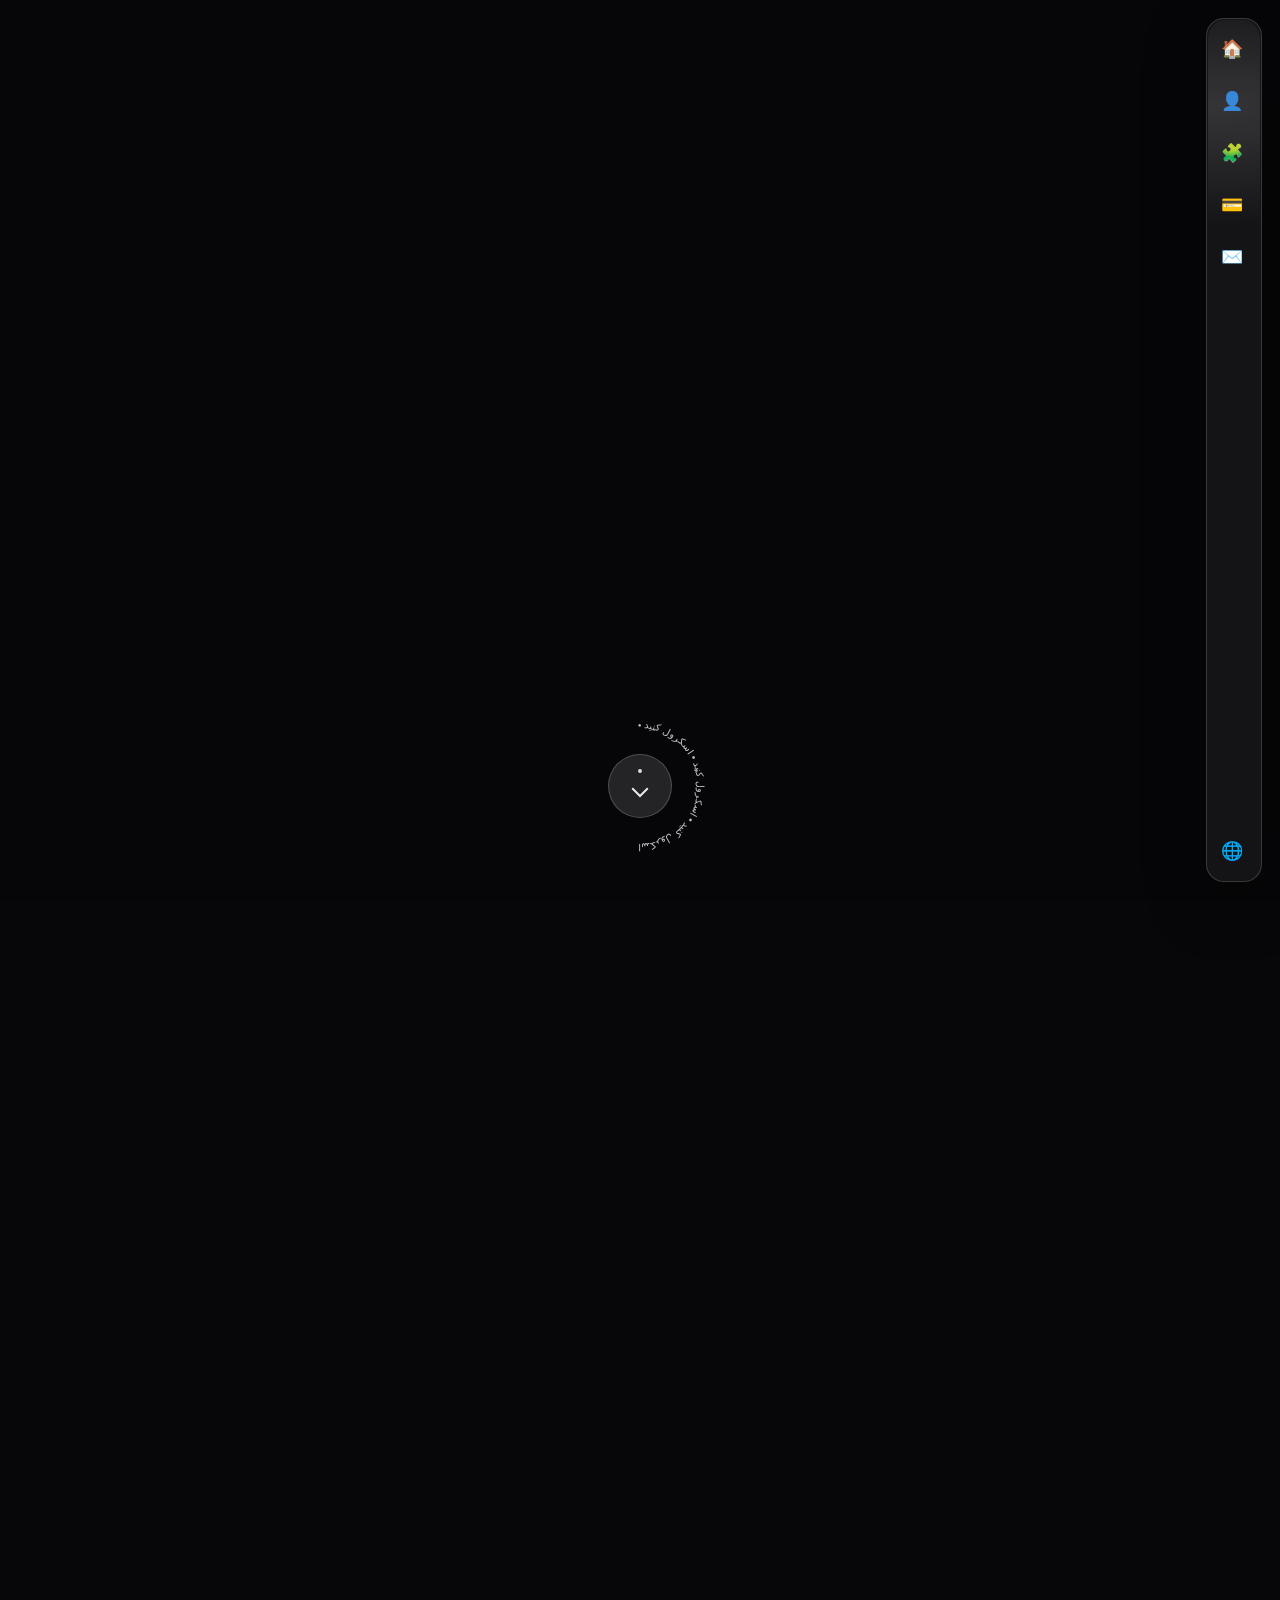
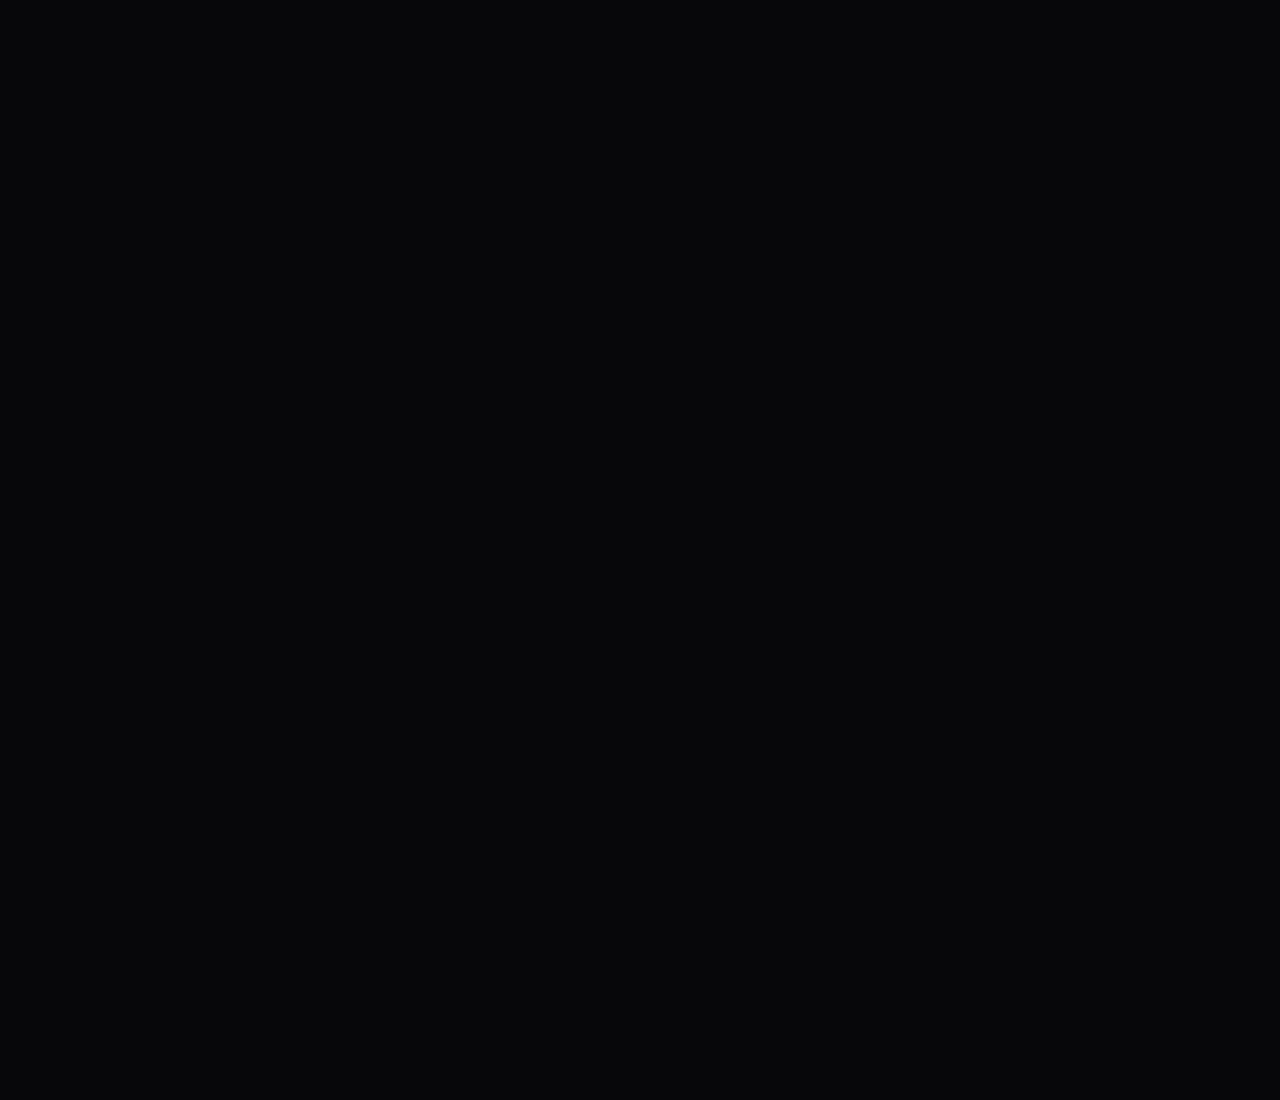
<file: index.html>
<!DOCTYPE html>
<html lang="fa" dir="rtl">
  <head>
    <meta charset="UTF-8" />
    <title>Home</title>

    <link rel="stylesheet" href="css/base.css" />
    <link rel="stylesheet" href="css/slider.css" />
  </head>
  <body>
    <canvas id="bg-canvas"></canvas>

    <!-- TOOLBOX (links only, independent from slider) -->
    <aside class="toolbox" id="toolbox">
      <a class="tb-item tb-link" href="index.html">
        <span class="ico">🏠</span>
        <span class="txt" data-i18n="tbHome">خانه</span>
      </a>

      <a class="tb-item tb-link" href="about.html">
        <span class="ico">👤</span>
        <span class="txt" data-i18n="tbAbout">درباره من</span>
      </a>

      <a class="tb-item tb-link" href="projects.html">
        <span class="ico">🧩</span>
        <span class="txt" data-i18n="tbProjects">پروژه‌ها</span>
      </a>

      <a class="tb-item tb-link" href="pricing.html">
        <span class="ico">💳</span>
        <span class="txt" data-i18n="tbPricing">تعرفه</span>
      </a>

      <a class="tb-item tb-link" href="contact.html">
        <span class="ico">✉️</span>
        <span class="txt" data-i18n="tbContact">تماس</span>
      </a>

      <div class="tb-spacer"></div>

      <button class="tb-item tb-lang" id="langBtn" type="button">
        <span class="ico">🌐</span>
        <span class="txt" data-i18n="langBtn">English</span>
      </button>
    </aside>

    <!-- INDEX SLIDER -->
    <div class="slider" id="slider">
      <!-- Slide 1 -->
      <section class="slide">
        <div class="slide-inner">
          <h1 class="hero-title" data-i18n="homeTitle">سلام، من سامان هستم</h1>
          <p class="hero-text" data-i18n="homeText">
            طراح/توسعه‌دهنده فرانت‌اند — تجربه‌های مدرن، انیمیشن‌های سبک، رابط
            کاربری تمیز.
          </p>

          <div class="actions">
            <a class="btn" href="about.html" data-i18n="homeBtn"
              >رفتن به صفحه درباره من</a
            >
          </div>
        </div>

        <!-- Scroll hint: click -> slide 2 -->
        <button
          class="scroll-hint"
          id="scrollHintBtn"
          type="button"
          aria-label="Scroll down"
        >
          <svg class="scroll-ring" viewBox="0 0 200 200" aria-hidden="true">
            <defs>
              <path
                id="circlePath"
                d="M 100,100 m -72,0 a 72,72 0 1,1 144,0 a 72,72 0 1,1 -144,0"
              />
            </defs>

            <g class="ring-rotate">
              <text class="ring-text">
                <textPath
                  href="#circlePath"
                  startOffset="50%"
                  text-anchor="middle"
                  data-i18n-textpath="scrollRing"
                >
                  SCROLL DOWN • SCROLL DOWN • SCROLL DOWN •
                </textPath>
              </text>
            </g>
          </svg>

          <span class="scroll-center">
            <span class="scroll-dot"></span>
            <span class="scroll-arrow"></span>
          </span>
        </button>
      </section>

      <!-- Slide 2 -->
      <section class="slide">
        <div class="slide-inner">
          <h2 class="page-title" data-i18n="indexAboutTitle">درباره‌ی من</h2>
          <p class="page-text" data-i18n="indexAboutText">
            این یک معرفی کوتاه داخل صفحه اصلی است. برای جزئیات بیشتر می‌توانید
            وارد صفحه درباره من شوید.
          </p>

          <ul class="list">
            <li data-i18n="indexAboutLi1">طراحی UI و تجربه کاربری</li>
            <li data-i18n="indexAboutLi2">Front-end با HTML/CSS/JS</li>
            <li data-i18n="indexAboutLi3">انیمیشن و تعاملات</li>
          </ul>

          <div class="actions">
            <a class="btn" href="projects.html" data-i18n="indexAboutCta"
              >دیدن پروژه‌ها</a
            >
          </div>
        </div>
      </section>

      <!-- Slide 3 -->
      <section class="slide">
        <div class="slide-inner">
          <h2 class="page-title" data-i18n="indexContactTitle">تماس با من</h2>
          <p class="page-text" data-i18n="indexContactText">
            اگر همکاری یا سوال دارید، از راه‌های زیر با من در ارتباط باشید.
          </p>

          <div class="contact-items">
            <div class="contact-item">
              <span class="label" data-i18n="indexEmailLabel">ایمیل</span>
              <span class="value" data-i18n="indexEmailValue"
                >you@email.com</span
              >
            </div>
            <div class="contact-item">
              <span class="label" data-i18n="indexPhoneLabel">شماره</span>
              <span class="value" data-i18n="indexPhoneValue"
                >0900 000 0000</span
              >
            </div>
          </div>

          <a class="btn" href="contact.html" data-i18n="indexContactCta"
            >رفتن به صفحه تماس</a
          >
        </div>
      </section>
    </div>

    <script src="js/core.js"></script>
    <script src="js/slider.js"></script>
  </body>
</html>
</file>
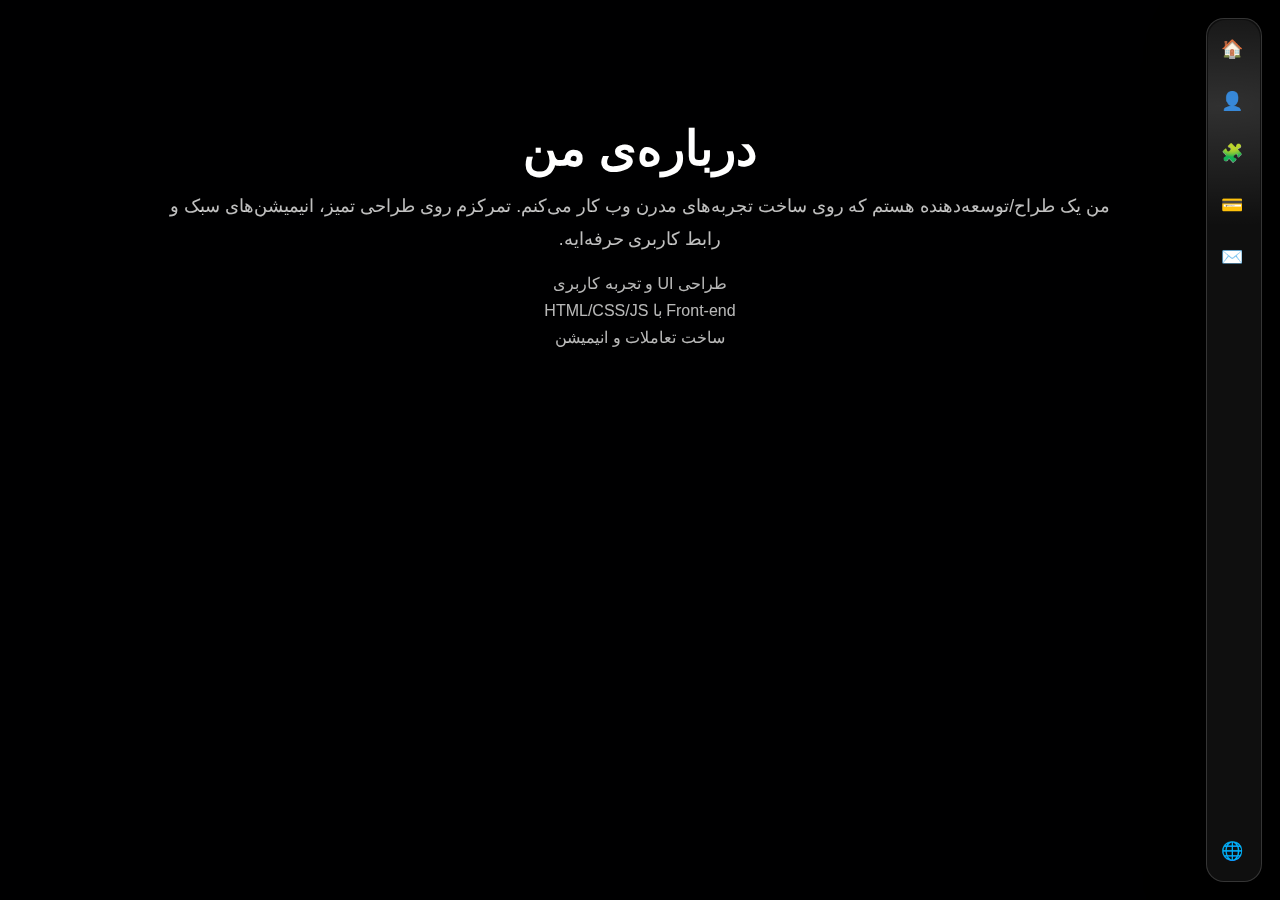
<file: about.html>
<!DOCTYPE html>
<html lang="fa" dir="rtl">
  <head>
    <meta charset="UTF-8" />
    <title>About</title>

    <link rel="stylesheet" href="css/base.css" />
    <link rel="stylesheet" href="css/pages.css" />
  </head>
  <body>
    <canvas id="bg-canvas"></canvas>

    <aside class="toolbox" id="toolbox">
      <a class="tb-item tb-link" href="index.html"
        ><span class="ico">🏠</span
        ><span class="txt" data-i18n="tbHome">خانه</span></a
      >
      <a class="tb-item tb-link" href="about.html"
        ><span class="ico">👤</span
        ><span class="txt" data-i18n="tbAbout">درباره من</span></a
      >
      <a class="tb-item tb-link" href="projects.html"
        ><span class="ico">🧩</span
        ><span class="txt" data-i18n="tbProjects">پروژه‌ها</span></a
      >
      <a class="tb-item tb-link" href="pricing.html"
        ><span class="ico">💳</span
        ><span class="txt" data-i18n="tbPricing">تعرفه</span></a
      >
      <a class="tb-item tb-link" href="contact.html"
        ><span class="ico">✉️</span
        ><span class="txt" data-i18n="tbContact">تماس</span></a
      >
      <div class="tb-spacer"></div>
      <button class="tb-item tb-lang" id="langBtn" type="button">
        <span class="ico">🌐</span
        ><span class="txt" data-i18n="langBtn">English</span>
      </button>
    </aside>

    <main class="page">
      <div class="page-inner">
        <h1 class="page-title" data-i18n="aboutTitle">درباره‌ی من</h1>
        <p class="page-text" data-i18n="aboutText">
          من یک طراح/توسعه‌دهنده هستم که روی ساخت تجربه‌های مدرن وب کار می‌کنم.
          تمرکزم روی طراحی تمیز، انیمیشن‌های سبک و رابط کاربری حرفه‌ایه.
        </p>

        <ul class="list">
          <li data-i18n="aboutLi1">طراحی UI و تجربه کاربری</li>
          <li data-i18n="aboutLi2">Front-end با HTML/CSS/JS</li>
          <li data-i18n="aboutLi3">ساخت تعاملات و انیمیشن</li>
        </ul>
      </div>
    </main>

    <script src="js/core.js"></script>
    <script src="js/pages.js"></script>
  </body>
</html>
</file>
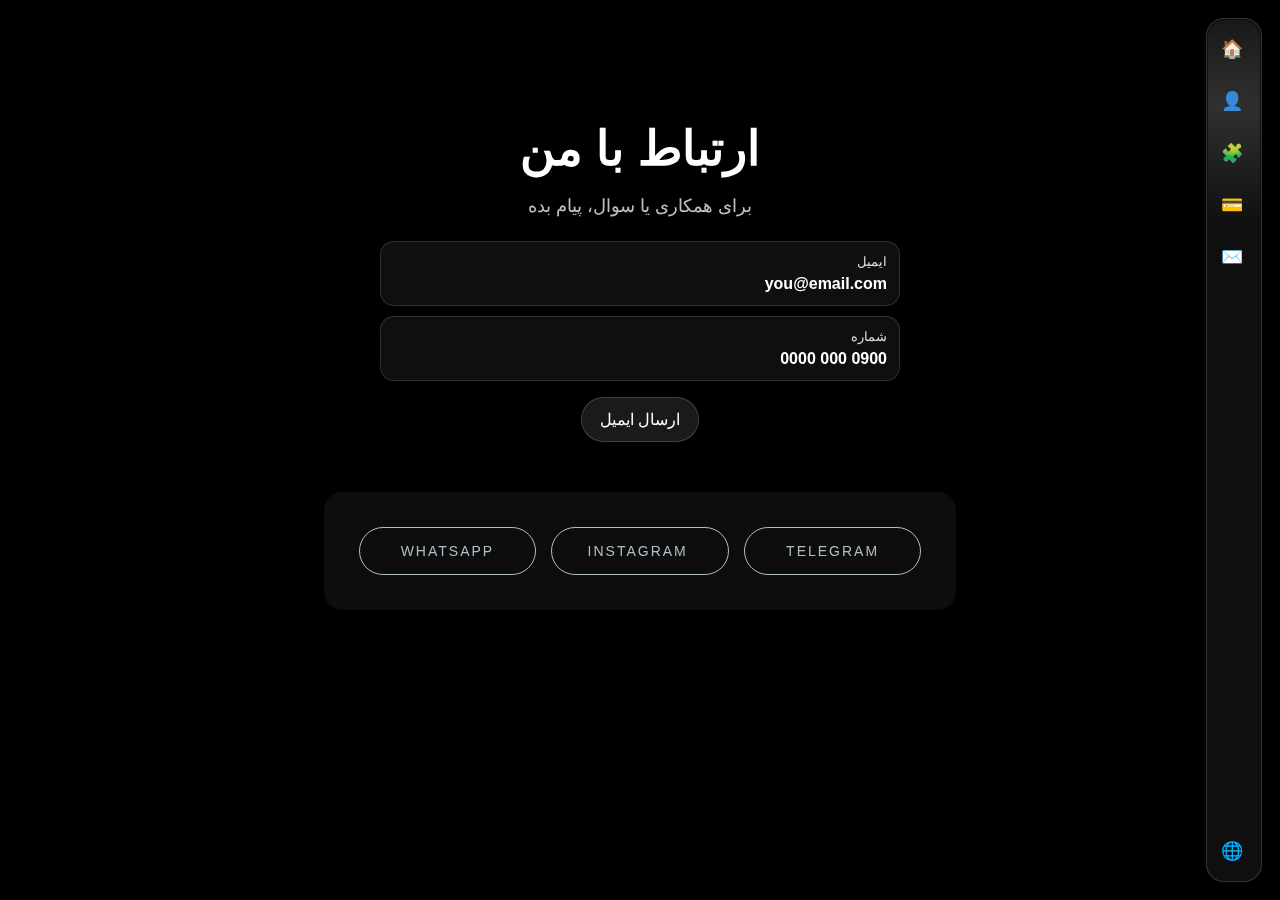
<file: contact.html>
<!doctype html>
<html lang="fa" dir="rtl">
  <head>
    <meta charset="UTF-8" />
    <title>Contact</title>

    <link rel="stylesheet" href="css/base.css" />
    <link rel="stylesheet" href="css/pages.css" />
  </head>
  <body>
    <canvas id="bg-canvas"></canvas>

    <aside class="toolbox" id="toolbox">
      <a class="tb-item tb-link" href="index.html"
        ><span class="ico">🏠</span
        ><span class="txt" data-i18n="tbHome">خانه</span></a
      >
      <a class="tb-item tb-link" href="about.html"
        ><span class="ico">👤</span
        ><span class="txt" data-i18n="tbAbout">درباره من</span></a
      >
      <a class="tb-item tb-link" href="projects.html"
        ><span class="ico">🧩</span
        ><span class="txt" data-i18n="tbProjects">پروژه‌ها</span></a
      >
      <a class="tb-item tb-link" href="pricing.html"
        ><span class="ico">💳</span
        ><span class="txt" data-i18n="tbPricing">تعرفه</span></a
      >
      <a class="tb-item tb-link" href="contact.html"
        ><span class="ico">✉️</span
        ><span class="txt" data-i18n="tbContact">تماس</span></a
      >
      <div class="tb-spacer"></div>
      <button class="tb-item tb-lang" id="langBtn" type="button">
        <span class="ico">🌐</span
        ><span class="txt" data-i18n="langBtn">English</span>
      </button>
    </aside>

    <main class="page">
      <div class="page-inner">
        <h1 class="page-title" data-i18n="contactTitle">ارتباط با من</h1>
        <p class="page-text" data-i18n="contactText">
          برای همکاری یا سوال، پیام بده
        </p>

        <div class="contact-items">
          <div class="contact-item">
            <span class="label" data-i18n="contactEmailLabel">ایمیل</span>
            <span class="value" data-i18n="contactEmailValue"
              >you@email.com</span
            >
          </div>
          <div class="contact-item">
            <span class="label" data-i18n="contactPhoneLabel">شماره</span>
            <span class="value" data-i18n="contactPhoneValue"
              >0900 000 0000</span
            >
          </div>
        </div>

        <a class="btn" href="mailto:you@email.com" data-i18n="contactBtn"
          >ارسال ایمیل</a
        >
      </div>

      <div class="social-box">
        <a href="https://t.me/Saman_karimkhani" class="btn-social">TELEGRAM</a>
        <a href="https://instagram.com/samankarimkhanii" class="btn-social"
          >INSTAGRAM</a
        >
        <a href="https://wa.me/989923458368" class="btn-social">WHATSAPP</a>
      </div>
    </main>

    <script src="js/core.js"></script>
    <script src="js/pages.js"></script>
  </body>
</html>
</file>
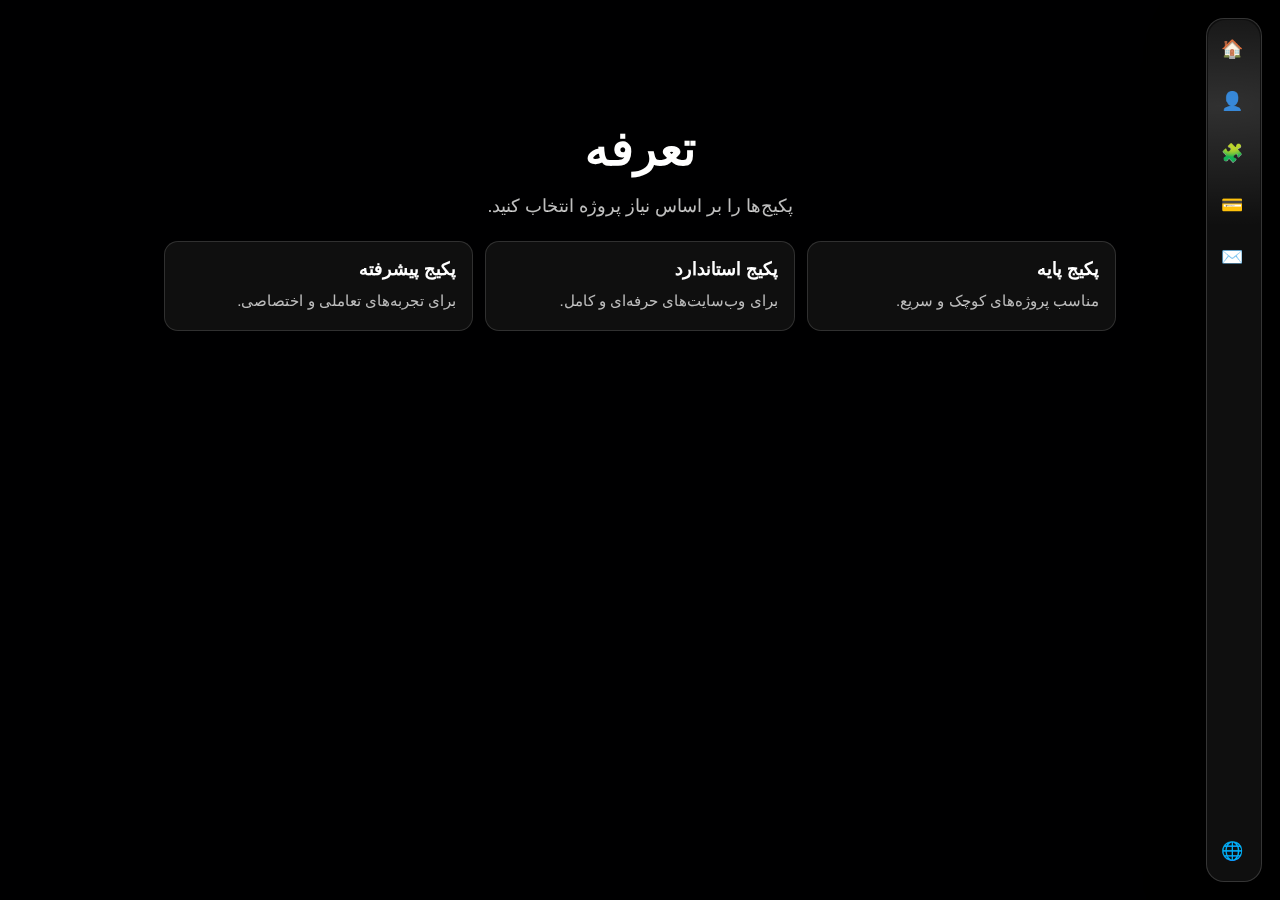
<file: pricing.html>
<!DOCTYPE html>
<html lang="fa" dir="rtl">
  <head>
    <meta charset="UTF-8" />
    <title>Pricing</title>

    <link rel="stylesheet" href="css/base.css" />
    <link rel="stylesheet" href="css/pages.css" />
  </head>
  <body>
    <canvas id="bg-canvas"></canvas>

    <aside class="toolbox" id="toolbox">
      <a class="tb-item tb-link" href="index.html"
        ><span class="ico">🏠</span
        ><span class="txt" data-i18n="tbHome">خانه</span></a
      >
      <a class="tb-item tb-link" href="about.html"
        ><span class="ico">👤</span
        ><span class="txt" data-i18n="tbAbout">درباره من</span></a
      >
      <a class="tb-item tb-link" href="projects.html"
        ><span class="ico">🧩</span
        ><span class="txt" data-i18n="tbProjects">پروژه‌ها</span></a
      >
      <a class="tb-item tb-link" href="pricing.html"
        ><span class="ico">💳</span
        ><span class="txt" data-i18n="tbPricing">تعرفه</span></a
      >
      <a class="tb-item tb-link" href="contact.html"
        ><span class="ico">✉️</span
        ><span class="txt" data-i18n="tbContact">تماس</span></a
      >
      <div class="tb-spacer"></div>
      <button class="tb-item tb-lang" id="langBtn" type="button">
        <span class="ico">🌐</span
        ><span class="txt" data-i18n="langBtn">English</span>
      </button>
    </aside>

    <main class="page">
      <div class="page-inner">
        <h1 class="page-title" data-i18n="pricingTitle">تعرفه</h1>
        <p class="page-text" data-i18n="pricingText">
          پکیج‌ها را بر اساس نیاز پروژه انتخاب کنید.
        </p>

        <div class="cards">
          <article class="card">
            <h3 class="card-title" data-i18n="price1Title">پکیج پایه</h3>
            <p class="card-text" data-i18n="price1Text">
              مناسب پروژه‌های کوچک و سریع.
            </p>
          </article>

          <article class="card">
            <h3 class="card-title" data-i18n="price2Title">پکیج استاندارد</h3>
            <p class="card-text" data-i18n="price2Text">
              برای وب‌سایت‌های حرفه‌ای و کامل.
            </p>
          </article>

          <article class="card">
            <h3 class="card-title" data-i18n="price3Title">پکیج پیشرفته</h3>
            <p class="card-text" data-i18n="price3Text">
              برای تجربه‌های تعاملی و اختصاصی.
            </p>
          </article>
        </div>
      </div>
    </main>

    <script src="js/core.js"></script>
    <script src="js/pages.js"></script>
  </body>
</html>
</file>
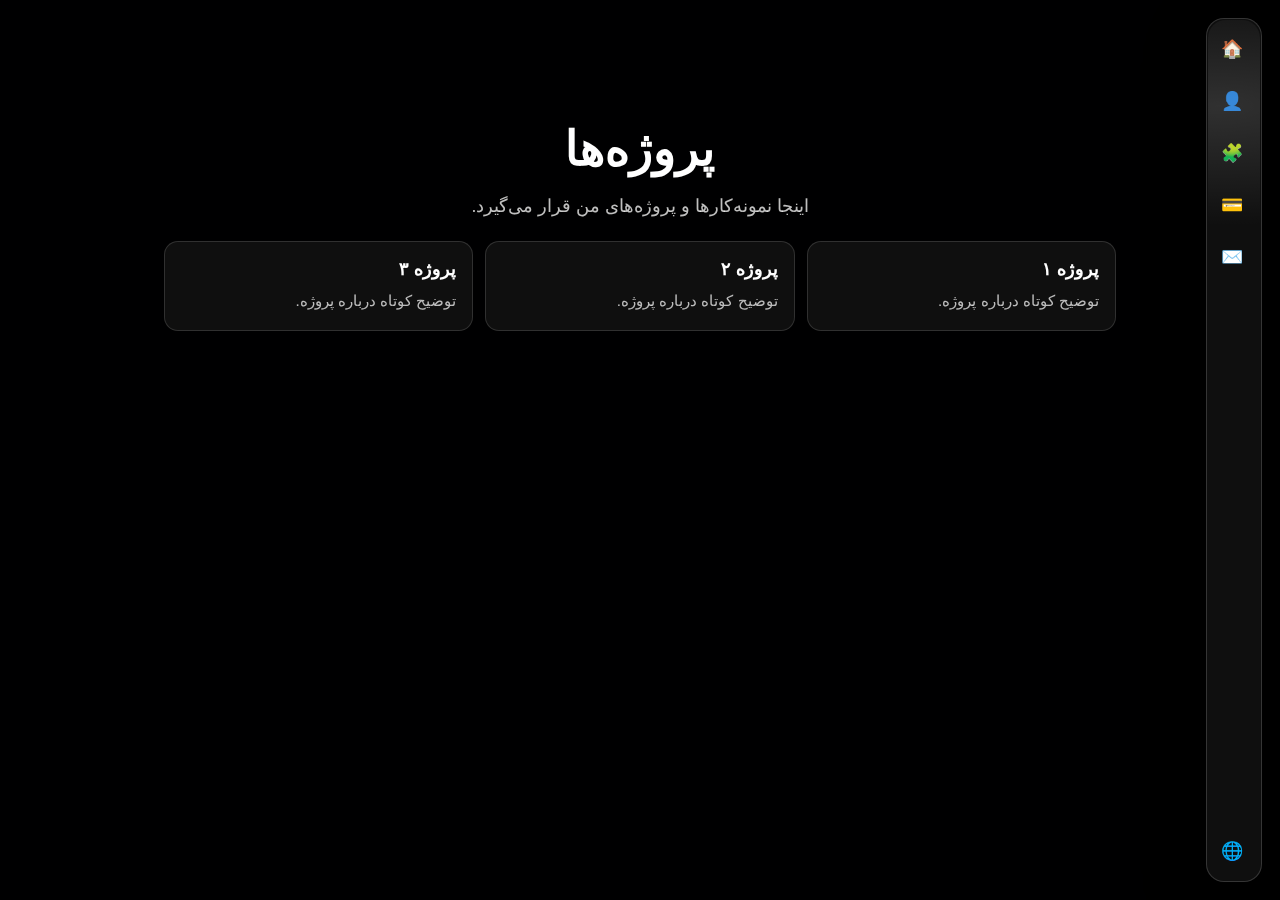
<file: projects.html>
<!DOCTYPE html>
<html lang="fa" dir="rtl">
  <head>
    <meta charset="UTF-8" />
    <title>Projects</title>

    <link rel="stylesheet" href="css/base.css" />
    <link rel="stylesheet" href="css/pages.css" />
  </head>
  <body>
    <canvas id="bg-canvas"></canvas>

    <aside class="toolbox" id="toolbox">
      <a class="tb-item tb-link" href="index.html"
        ><span class="ico">🏠</span
        ><span class="txt" data-i18n="tbHome">خانه</span></a
      >
      <a class="tb-item tb-link" href="about.html"
        ><span class="ico">👤</span
        ><span class="txt" data-i18n="tbAbout">درباره من</span></a
      >
      <a class="tb-item tb-link" href="projects.html"
        ><span class="ico">🧩</span
        ><span class="txt" data-i18n="tbProjects">پروژه‌ها</span></a
      >
      <a class="tb-item tb-link" href="pricing.html"
        ><span class="ico">💳</span
        ><span class="txt" data-i18n="tbPricing">تعرفه</span></a
      >
      <a class="tb-item tb-link" href="contact.html"
        ><span class="ico">✉️</span
        ><span class="txt" data-i18n="tbContact">تماس</span></a
      >
      <div class="tb-spacer"></div>
      <button class="tb-item tb-lang" id="langBtn" type="button">
        <span class="ico">🌐</span
        ><span class="txt" data-i18n="langBtn">English</span>
      </button>
    </aside>

    <main class="page">
      <div class="page-inner">
        <h1 class="page-title" data-i18n="projectsTitle">پروژه‌ها</h1>
        <p class="page-text" data-i18n="projectsText">
          اینجا نمونه‌کارها و پروژه‌های من قرار می‌گیرد.
        </p>

        <div class="cards">
          <article class="card">
            <h3 class="card-title" data-i18n="proj1Title">پروژه ۱</h3>
            <p class="card-text" data-i18n="proj1Text">
              توضیح کوتاه درباره پروژه.
            </p>
          </article>

          <article class="card">
            <h3 class="card-title" data-i18n="proj2Title">پروژه ۲</h3>
            <p class="card-text" data-i18n="proj2Text">
              توضیح کوتاه درباره پروژه.
            </p>
          </article>

          <article class="card">
            <h3 class="card-title" data-i18n="proj3Title">پروژه ۳</h3>
            <p class="card-text" data-i18n="proj3Text">
              توضیح کوتاه درباره پروژه.
            </p>
          </article>
        </div>
      </div>
    </main>

    <script src="js/core.js"></script>
    <script src="js/pages.js"></script>
  </body>
</html>
</file>
<file: css/slider.css>
/* فقط index اسکرول مرورگر رو قطع می‌کنه */
html, body{ overflow:hidden; }

.slider{
  position:relative;
  z-index:1;
  transition: transform 0.8s ease;
  will-change: transform;
}

.slide{
  height:100vh;
  display:flex;
  align-items:center;
  justify-content:center;
  position:relative;
}

.slide-inner{
  max-width:1000px;
  width:100%;
  padding:0 24px;
  text-align:center;

  opacity:0;
  transform: translateY(18px);
  transition: opacity 0.7s ease, transform 0.7s ease;
}

.slide.is-settled .slide-inner{
  opacity:1;
  transform: translateY(0);
}

/* Scroll hint */
.scroll-hint{
  position:absolute;
  left:50%;
  bottom:34px;
  transform: translateX(-50%);
  width:160px;
  height:160px;
  border:none;
  background:transparent;
  cursor:pointer;
  z-index:6;
  display:grid;
  place-items:center;
  -webkit-tap-highlight-color:transparent;
}

.scroll-ring{ width:160px; height:160px; }

.ring-text{
  font-size:12px;
  letter-spacing:3px;
  text-transform:uppercase;
  fill: rgba(255,255,255,0.75);
}

.ring-rotate{
  transform-origin: 100px 100px;
  animation: ringSpin 7s linear infinite;
}
@keyframes ringSpin{ from{transform:rotate(0)} to{transform:rotate(360deg)} }

.scroll-center{
  position:absolute;
  width:64px;height:64px;
  border-radius:50%;
  background: rgba(255,255,255,0.12);
  border:1px solid rgba(255,255,255,0.20);
  backdrop-filter: blur(12px) saturate(150%);
  -webkit-backdrop-filter: blur(12px) saturate(150%);
  display:grid;
  place-items:center;
}

.scroll-dot{
  width:4px;height:4px;border-radius:50%;
  background: rgba(255,255,255,0.85);
  position:absolute; top:14px;
}

.scroll-arrow{
  width:12px;height:12px;
  border-right:2px solid rgba(255,255,255,0.9);
  border-bottom:2px solid rgba(255,255,255,0.9);
  transform: rotate(45deg);
  margin-top:6px;
}

.scroll-hint:hover .ring-text{ fill: rgba(255,255,255,0.92); }
.scroll-hint:hover .scroll-center{ background: rgba(255,255,255,0.16); }

@media (max-width: 900px){
  .scroll-hint{ transform: translateX(-50%) scale(0.92); bottom:26px; }
}
</file>
<file: css/pages.css>
/* صفحات ثابت اسکرول معمولی دارند */
html, body{ overflow:auto; }

.page{
  position:relative;
  z-index:2;
  max-width:1000px;
  margin:0 auto;
  padding:120px 24px 70px;
  text-align:center;
}

.page-inner{
  opacity:0;
  transform: translateY(16px);
  transition: opacity 0.6s ease, transform 0.6s ease;
}

body.is-ready .page-inner{
  opacity:1;
  transform: translateY(0);
}
</file>
<file: css/base.css>
/* ===== RESET ===== */
* {
  margin: 0;
  padding: 0;
  box-sizing: border-box;
}

html,
body {
  width: 100%;
  height: 100%;
  font-family: sans-serif;
  background: #050807;
  color: #fff;




      background: #07070a;
    font-family: "Segoe UI", Tahoma, Geneva, Verdana, sans-serif;
    margin: 0;
    padding: 0;
}

::selection {
  background: rgba(255, 255, 255, 0.18);
}

/* ===== CANVAS ===== */
#bg-canvas {
  position: fixed;
  inset: 0;
  z-index: 0;
  pointer-events: none;
}

/* ===== COMMON TYPO ===== */
.hero-title,
.page-title {
  font-size: 3rem;
  margin-bottom: 12px;
  line-height: 1.2;
}
.hero-text,
.page-text {
  font-size: 1.1rem;
  line-height: 1.9;
  color: rgba(255, 255, 255, 0.75);
}

.actions {
  margin-top: 14px;
}

.btn {
  display: inline-block;
  padding: 12px 18px;
  border-radius: 999px;
  border: 1px solid rgba(255, 255, 255, 0.18);
  background: rgba(255, 255, 255, 0.1);
  color: #fff;
  text-decoration: none;
  cursor: pointer;
  transition: background 0.2s ease, transform 0.2s ease;
}
.btn:hover {
  background: rgba(255, 255, 255, 0.16);
  transform: translateY(-1px);
}

.list {
  list-style: none;
  padding: 0;
  margin-top: 18px;
  color: rgba(255, 255, 255, 0.72);
}
.list li {
  margin: 8px 0;
}

/* ===== CARDS (projects/pricing) ===== */
.cards {
  margin-top: 18px;
  display: grid;
  grid-template-columns: repeat(3, minmax(0, 1fr));
  gap: 12px;
}
.card {
  border: 1px solid rgba(255, 255, 255, 0.14);
  background: rgba(255, 255, 255, 0.06);
  border-radius: 14px;
  padding: 16px;
  text-align: start;
}
html[dir="rtl"] .card {
  text-align: right;
}
html[dir="ltr"] .card {
  text-align: left;
}

.card-title {
  font-size: 1.15rem;
  margin-bottom: 8px;
}
.card-text {
  color: rgba(255, 255, 255, 0.72);
  line-height: 1.7;
  font-size: 0.95rem;
}

/* ===== CONTACT MINI CARDS ===== */
.contact-items {
  margin: 18px auto 16px;
  max-width: 520px;
  display: grid;
  gap: 10px;
}
.contact-item {
  border: 1px solid rgba(255, 255, 255, 0.14);
  background: rgba(255, 255, 255, 0.06);
  border-radius: 14px;
  padding: 12px;
  text-align: start;
}
html[dir="rtl"] .contact-item {
  text-align: right;
}
html[dir="ltr"] .contact-item {
  text-align: left;
}

.contact-item .label {
  display: block;
  opacity: 0.85;
  font-size: 13px;
  margin-bottom: 6px;
}
.contact-item .value {
  display: block;
  font-weight: 700;
}

/* ===== TOOLBOX (Glass) ===== */
.toolbox {
  position: fixed;
  top: 18px;
  bottom: 18px;
  width: 56px;
  padding: 8px;
  border-radius: 18px;
  z-index: 10;

  background: rgba(255, 255, 255, 0.06);
  border: 1px solid rgba(255, 255, 255, 0.16);
  box-shadow: 0 18px 60px rgba(0, 0, 0, 0.35);

  backdrop-filter: blur(18px) saturate(140%);
  -webkit-backdrop-filter: blur(18px) saturate(140%);

  display: flex;
  flex-direction: column;
  gap: 8px;

  transition: width 0.25s ease;
}
.toolbox::before {
  content: "";
  position: absolute;
  inset: 1px;
  border-radius: 18px;
  background: radial-gradient(
    600px 200px at 20% 10%,
    rgba(255, 255, 255, 0.14),
    transparent 60%
  );
  pointer-events: none;
}

html[dir="rtl"] .toolbox {
  right: 18px;
  left: auto;
}
html[dir="ltr"] .toolbox {
  left: 18px;
  right: auto;
}

.toolbox:hover {
  width: 210px;
}

.tb-item {
  height: 44px;
  border-radius: 14px;
  padding: 0 10px;
  display: flex;
  align-items: center;
  gap: 10px;
  color: #fff;
  transition: background 0.2s ease, transform 0.2s ease;
}
.tb-item:hover {
  background: rgba(255, 255, 255, 0.1);
  transform: translateY(-1px);
}

.tb-link {
  text-decoration: none;
}
.ico {
  width: 24px;
  text-align: center;
  font-size: 18px;
}

.txt {
  white-space: nowrap;
  opacity: 0;
  transform: translateX(-6px);
  transition: opacity 0.18s ease, transform 0.18s ease;
}
.toolbox:hover .txt {
  opacity: 1;
  transform: translateX(0);
}

.tb-spacer {
  flex: 1;
}
.tb-lang {
  border: none;
  background: transparent;
  cursor: pointer;
}

/* ===== Responsive ===== */
@media (max-width: 900px) {
  .hero-title,
  .page-title {
    font-size: 2.2rem;
  }
  .hero-text,
  .page-text {
    font-size: 1rem;
  }
  .cards {
    grid-template-columns: 1fr;
  }
  .toolbox {
    top: 12px;
    bottom: 12px;
  }
}




   .social-box {
    display: flex;
    justify-content: center;
    gap: 15px;
    padding: 35px;
    background: rgba(255, 255, 255, 0.05);
    border-radius: 18px;
    width: fit-content;
    margin: 50px auto;
    box-shadow: 0 10px 30px rgba(0, 0, 0, 0.6);
    backdrop-filter: blur(10px);
    animation: boxEnter 1s ease;
  }

  .btn-social {
    width: 100%;
    padding: 15px 40px;
    border: 1px solid #B0BEC5;
    border-radius: 40px;
    text-align: center;
    font-size: 14px;
    color: #B0BEC5;
    text-decoration: none;
    letter-spacing: 2px;
    transition: 0.3s;
    font-family: sans-serif;
    position: relative;
    overflow: hidden;
  }

  .btn-social::before {
    content: "";
    position: absolute;
    inset: 0;
    background: linear-gradient(120deg, transparent, #455A64, transparent);
    transform: translateX(-100%);
    transition: 0.6s;
  }

  .btn-social:hover::before {
    transform: translateX(100%);
  }

  .btn-social:hover {
    background: #B0BEC5;
    border-color: #455A64;
    color: #000000;
    box-shadow: 0 0 15px #607D8B;
  }

  /* انیمیشن ورود */
  @keyframes boxEnter {
    0% {
      opacity: 0;
      transform: translateY(30px);
    }
    100% {
      opacity: 1;
      transform: translateY(0);
    }
  }

  @media (max-width: 480px) {
    .btn-social {
      width: 50%;
      font-size: 12px;
      padding: 10px;
    }
    .social-box {
      padding: 20px;
      gap: 10px;
    }
  }
</file>
